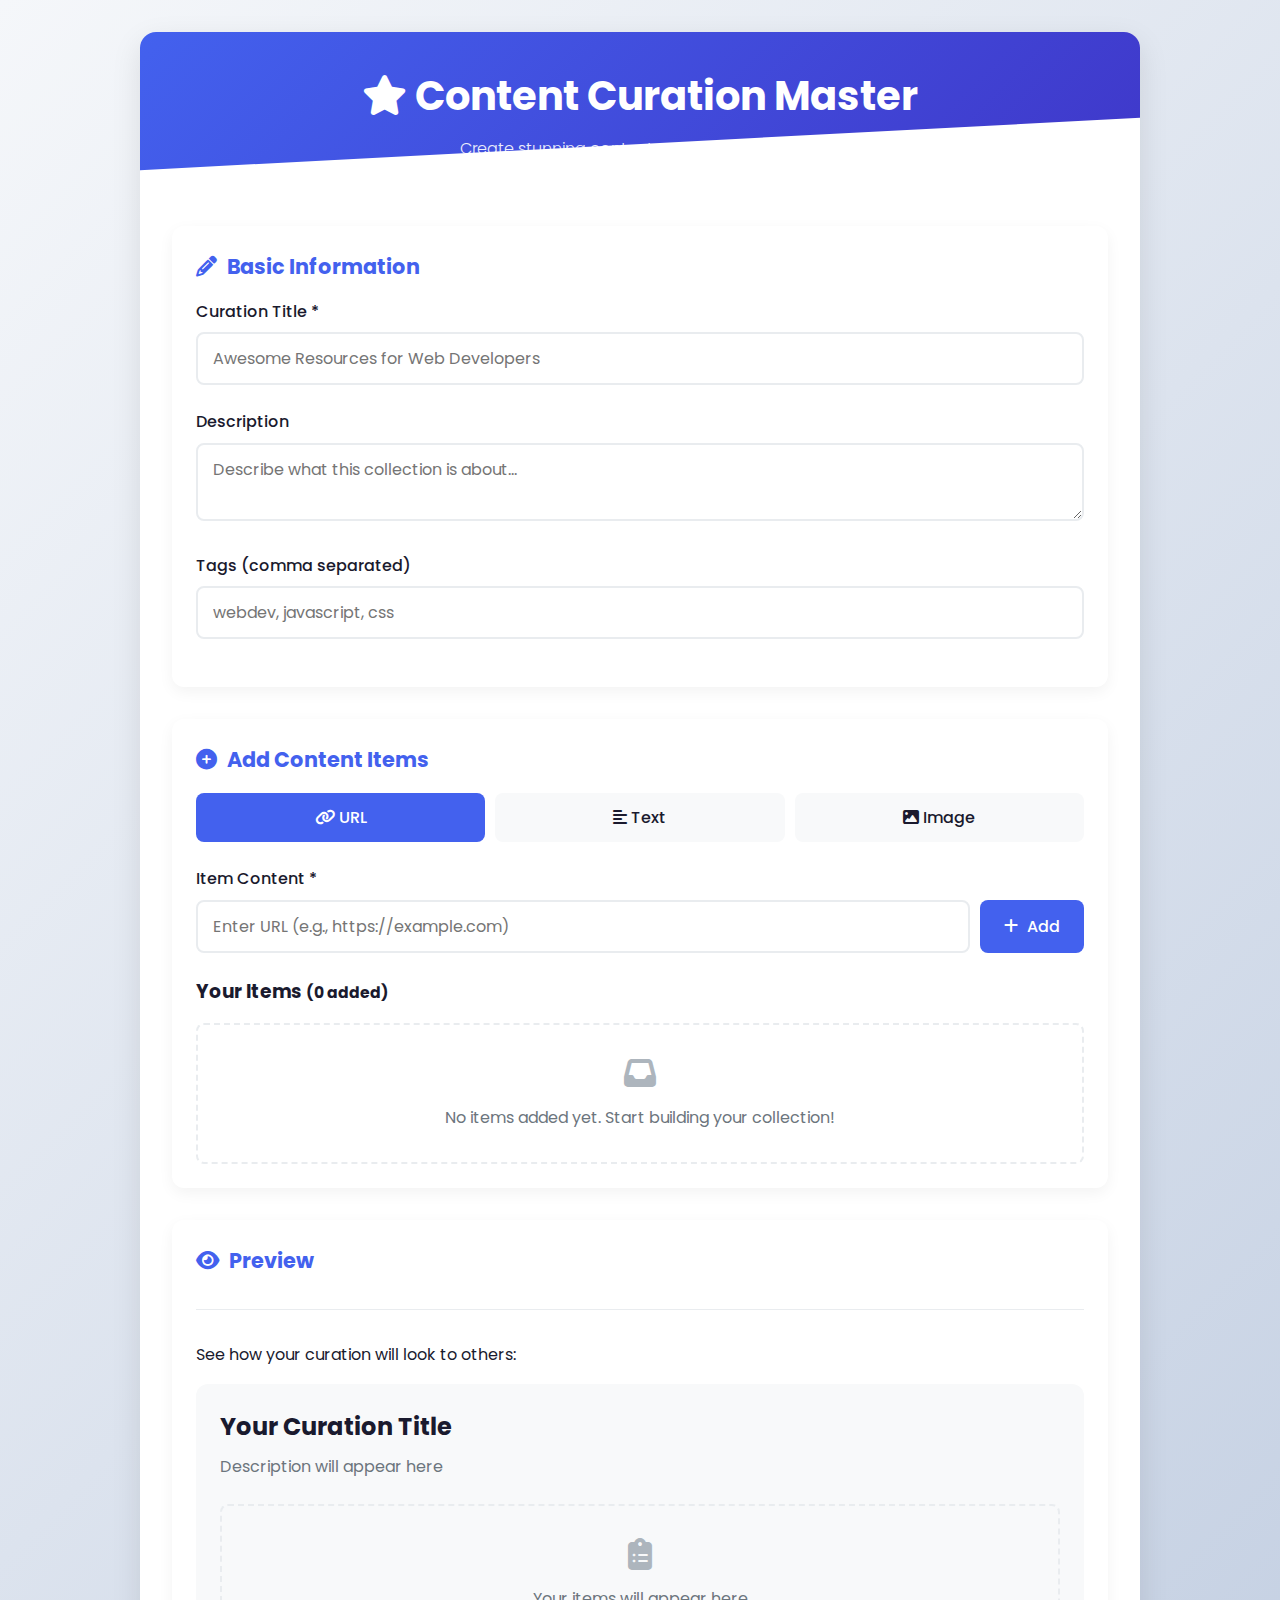
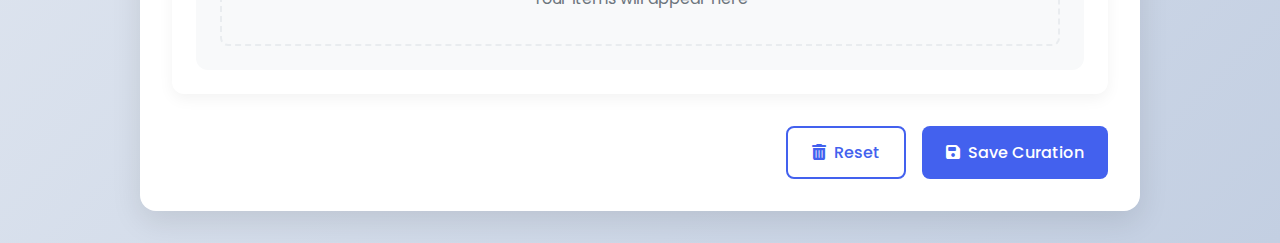
<file: mini-app-01.create-curations/index.html>
<!DOCTYPE html>
<html lang="en">
<head>
    <meta charset="UTF-8">
    <meta name="viewport" content="width=device-width, initial-scale=1.0">
    <title>✨ Content Curation Master</title>
    <link href="https://fonts.googleapis.com/css2?family=Poppins:wght@300;400;500;600;700&display=swap" rel="stylesheet">
    <link rel="stylesheet" href="https://cdnjs.cloudflare.com/ajax/libs/font-awesome/6.4.0/css/all.min.css">
    <style>
        :root {
            --primary: #4361ee;
            --secondary: #3f37c9;
            --accent: #4895ef;
            --dark: #1a1a2e;
            --light: #f8f9fa;
            --success: #4cc9f0;
            --danger: #f72585;
            --warning: #f8961e;
            --gray: #6c757d;
        }
        
        * {
            box-sizing: border-box;
            margin: 0;
            padding: 0;
        }
        
        body {
            font-family: 'Poppins', sans-serif;
            background: linear-gradient(135deg, #f5f7fa 0%, #c3cfe2 100%);
            min-height: 100vh;
            padding: 2rem;
            color: var(--dark);
            line-height: 1.6;
        }
        
        .container {
            max-width: 1000px;
            margin: 0 auto;
            background: white;
            border-radius: 16px;
            box-shadow: 0 10px 30px rgba(0, 0, 0, 0.1);
            overflow: hidden;
            animation: fadeIn 0.5s ease-out;
        }
        
        @keyframes fadeIn {
            from { opacity: 0; transform: translateY(20px); }
            to { opacity: 1; transform: translateY(0); }
        }
        
        header {
            background: linear-gradient(135deg, var(--primary) 0%, var(--secondary) 100%);
            color: white;
            padding: 2rem;
            text-align: center;
            position: relative;
            overflow: hidden;
        }
        
        header::after {
            content: "";
            position: absolute;
            bottom: -50px;
            left: 0;
            right: 0;
            height: 100px;
            background: white;
            transform: skewY(-3deg);
            z-index: 1;
        }
        
        h1 {
            font-size: 2.5rem;
            margin-bottom: 0.5rem;
            position: relative;
            z-index: 2;
        }
        
        .subtitle {
            font-weight: 300;
            opacity: 0.9;
            position: relative;
            z-index: 2;
        }
        
        .main-content {
            padding: 2rem;
            position: relative;
            z-index: 2;
        }
        
        .card {
            background: white;
            border-radius: 12px;
            box-shadow: 0 5px 15px rgba(0, 0, 0, 0.05);
            padding: 1.5rem;
            margin-bottom: 2rem;
            transition: transform 0.3s ease, box-shadow 0.3s ease;
        }
        
        .card:hover {
            transform: translateY(-5px);
            box-shadow: 0 8px 25px rgba(0, 0, 0, 0.1);
        }
        
        .card-title {
            font-size: 1.3rem;
            margin-bottom: 1rem;
            color: var(--primary);
            display: flex;
            align-items: center;
        }
        
        .card-title i {
            margin-right: 10px;
        }
        
        .form-group {
            margin-bottom: 1.5rem;
        }
        
        label {
            display: block;
            margin-bottom: 0.5rem;
            font-weight: 500;
            color: var(--dark);
        }
        
        input, textarea, select {
            width: 100%;
            padding: 12px 15px;
            border: 2px solid #e9ecef;
            border-radius: 8px;
            font-family: inherit;
            font-size: 1rem;
            transition: all 0.3s ease;
        }
        
        input:focus, textarea:focus, select:focus {
            border-color: var(--accent);
            outline: none;
            box-shadow: 0 0 0 3px rgba(67, 97, 238, 0.2);
        }
        
        .input-with-button {
            display: flex;
            gap: 10px;
        }
        
        .input-with-button input {
            flex: 1;
        }
        
        .btn {
            display: inline-flex;
            align-items: center;
            justify-content: center;
            padding: 12px 24px;
            border: none;
            border-radius: 8px;
            font-family: inherit;
            font-weight: 500;
            font-size: 1rem;
            cursor: pointer;
            transition: all 0.3s ease;
            white-space: nowrap;
        }
        
        .btn i {
            margin-right: 8px;
        }
        
        .btn-primary {
            background: var(--primary);
            color: white;
        }
        
        .btn-primary:hover {
            background: var(--secondary);
            transform: translateY(-2px);
        }
        
        .btn-outline {
            background: transparent;
            color: var(--primary);
            border: 2px solid var(--primary);
        }
        
        .btn-outline:hover {
            background: rgba(67, 97, 238, 0.1);
        }
        
        .btn-danger {
            background: var(--danger);
            color: white;
        }
        
        .btn-danger:hover {
            background: #e5177b;
        }
        
        .btn-sm {
            padding: 8px 12px;
            font-size: 0.9rem;
        }
        
        .items-container {
            margin-top: 1.5rem;
        }
        
        .empty-state {
            text-align: center;
            padding: 2rem;
            color: var(--gray);
            border: 2px dashed #e9ecef;
            border-radius: 8px;
            margin-top: 1rem;
        }
        
        .empty-state i {
            font-size: 2rem;
            margin-bottom: 1rem;
            color: #adb5bd;
        }
        
        .item-card {
            display: flex;
            align-items: center;
            padding: 1rem;
            background: #f8f9fa;
            border-radius: 8px;
            margin-bottom: 1rem;
            animation: slideIn 0.3s ease-out;
            transition: all 0.3s ease;
        }
        
        @keyframes slideIn {
            from { opacity: 0; transform: translateX(-20px); }
            to { opacity: 1; transform: translateX(0); }
        }
        
        .item-card:hover {
            background: #e9ecef;
        }
        
        .item-content {
            flex: 1;
            padding-right: 1rem;
        }
        
        .item-title {
            font-weight: 500;
            margin-bottom: 0.25rem;
            word-break: break-word;
        }
        
        .item-type {
            display: inline-block;
            font-size: 0.75rem;
            padding: 2px 8px;
            border-radius: 12px;
            background: var(--accent);
            color: white;
            margin-right: 8px;
        }
        
        .item-actions {
            display: flex;
            gap: 8px;
        }
        
        .preview-container {
            margin-top: 2rem;
            border-top: 1px solid #e9ecef;
            padding-top: 2rem;
        }
        
        .preview-card {
            background: #f8f9fa;
            border-radius: 12px;
            padding: 1.5rem;
            margin-top: 1rem;
        }
        
        .preview-title {
            font-size: 1.5rem;
            margin-bottom: 0.5rem;
            color: var(--dark);
        }
        
        .preview-description {
            color: var(--gray);
            margin-bottom: 1.5rem;
        }
        
        .preview-item {
            padding: 1rem;
            border-left: 3px solid var(--accent);
            background: white;
            margin-bottom: 1rem;
            border-radius: 0 8px 8px 0;
        }
        
        .progress-container {
            margin-top: 2rem;
            display: none;
        }
        
        .progress-bar {
            height: 8px;
            background: #e9ecef;
            border-radius: 4px;
            overflow: hidden;
            margin-bottom: 1rem;
        }
        
        .progress {
            height: 100%;
            background: linear-gradient(90deg, var(--primary), var(--success));
            width: 0;
            transition: width 0.5s ease;
        }
        
        .toast {
            position: fixed;
            bottom: 20px;
            right: 20px;
            background: var(--dark);
            color: white;
            padding: 1rem 1.5rem;
            border-radius: 8px;
            box-shadow: 0 5px 15px rgba(0, 0, 0, 0.2);
            display: flex;
            align-items: center;
            z-index: 1000;
            transform: translateY(100px);
            opacity: 0;
            transition: all 0.3s ease;
        }
        
        .toast.show {
            transform: translateY(0);
            opacity: 1;
        }
        
        .toast i {
            margin-right: 10px;
            font-size: 1.2rem;
        }
        
        .toast-success {
            background: var(--success);
        }
        
        .toast-error {
            background: var(--danger);
        }
        
        .type-selector {
            display: flex;
            gap: 10px;
            margin-bottom: 1rem;
        }
        
        .type-option {
            flex: 1;
            text-align: center;
        }
        
        .type-radio {
            display: none;
        }
        
        .type-label {
            display: block;
            padding: 12px;
            background: #f8f9fa;
            border-radius: 8px;
            cursor: pointer;
            transition: all 0.3s ease;
        }
        
        .type-radio:checked + .type-label {
            background: var(--primary);
            color: white;
        }
        
        @media (max-width: 768px) {
            body {
                padding: 1rem;
            }
            
            .container {
                border-radius: 12px;
            }
            
            header {
                padding: 1.5rem 1rem;
            }
            
            h1 {
                font-size: 1.8rem;
            }
            
            .main-content {
                padding: 1.5rem;
            }
            
            .input-with-button {
                flex-direction: column;
            }
        }
    </style>
</head>
<body>
    <div class="container">
        <header>
            <h1><i class="fas fa-star"></i> Content Curation Master</h1>
            <p class="subtitle">Create stunning content collections with ease</p>
        </header>
        
        <div class="main-content">
            <div class="card">
                <h2 class="card-title"><i class="fas fa-pencil-alt"></i> Basic Information</h2>
                <div class="form-group">
                    <label for="curation-title">Curation Title *</label>
                    <input type="text" id="curation-title" placeholder="Awesome Resources for Web Developers" required>
                </div>
                <div class="form-group">
                    <label for="curation-description">Description</label>
                    <textarea id="curation-description" placeholder="Describe what this collection is about..."></textarea>
                </div>
                <div class="form-group">
                    <label for="curation-tags">Tags (comma separated)</label>
                    <input type="text" id="curation-tags" placeholder="webdev, javascript, css">
                </div>
            </div>
            
            <div class="card">
                <h2 class="card-title"><i class="fas fa-plus-circle"></i> Add Content Items</h2>
                
                <div class="type-selector">
                    <div class="type-option">
                        <input type="radio" id="type-url" name="item-type" class="type-radio" value="url" checked>
                        <label for="type-url" class="type-label"><i class="fas fa-link"></i> URL</label>
                    </div>
                    <div class="type-option">
                        <input type="radio" id="type-text" name="item-type" class="type-radio" value="text">
                        <label for="type-text" class="type-label"><i class="fas fa-align-left"></i> Text</label>
                    </div>
                    <div class="type-option">
                        <input type="radio" id="type-image" name="item-type" class="type-radio" value="image">
                        <label for="type-image" class="type-label"><i class="fas fa-image"></i> Image</label>
                    </div>
                </div>
                
                <div class="form-group">
                    <label for="new-item">Item Content *</label>
                    <div class="input-with-button">
                        <input type="text" id="new-item" placeholder="Enter URL, text, or image URL...">
                        <button id="add-item-btn" class="btn btn-primary"><i class="fas fa-plus"></i> Add</button>
                    </div>
                </div>
                
                <div class="items-container">
                    <h3>Your Items <small>(<span id="item-count">0</span> added)</small></h3>
                    
                    <div id="empty-state" class="empty-state">
                        <i class="fas fa-inbox"></i>
                        <p>No items added yet. Start building your collection!</p>
                    </div>
                    
                    <div id="items-list"></div>
                </div>
            </div>
            
            <div class="card">
                <h2 class="card-title"><i class="fas fa-eye"></i> Preview</h2>
                <div class="preview-container">
                    <p>See how your curation will look to others:</p>
                    
                    <div class="preview-card">
                        <h3 class="preview-title" id="preview-title">Your Curation Title</h3>
                        <p class="preview-description" id="preview-description">Description will appear here</p>
                        
                        <div id="preview-items">
                            <div class="empty-state">
                                <i class="fas fa-clipboard-list"></i>
                                <p>Your items will appear here</p>
                            </div>
                        </div>
                    </div>
                </div>
            </div>
            
            <div class="progress-container" id="progress-container">
                <p>Saving your amazing curation...</p>
                <div class="progress-bar">
                    <div class="progress" id="progress-bar"></div>
                </div>
            </div>
            
            <div style="display: flex; justify-content: flex-end; gap: 1rem; margin-top: 2rem;">
                <button id="reset-btn" class="btn btn-outline"><i class="fas fa-trash-alt"></i> Reset</button>
                <button id="save-curation" class="btn btn-primary"><i class="fas fa-save"></i> Save Curation</button>
            </div>
        </div>
    </div>
    
    <div id="toast" class="toast">
        <i class="fas fa-check-circle"></i>
        <span id="toast-message">Curation saved successfully!</span>
    </div>
    
    <script>
        document.addEventListener('DOMContentLoaded', function() {
            // DOM Elements
            const addItemBtn = document.getElementById('add-item-btn');
            const newItemInput = document.getElementById('new-item');
            const itemsList = document.getElementById('items-list');
            const emptyState = document.getElementById('empty-state');
            const itemCount = document.getElementById('item-count');
            const saveBtn = document.getElementById('save-curation');
            const resetBtn = document.getElementById('reset-btn');
            const progressContainer = document.getElementById('progress-container');
            const progressBar = document.getElementById('progress-bar');
            const toast = document.getElementById('toast');
            const toastMessage = document.getElementById('toast-message');
            const typeRadios = document.querySelectorAll('.type-radio');
            
            // Preview elements
            const previewTitle = document.getElementById('preview-title');
            const previewDescription = document.getElementById('preview-description');
            const previewItems = document.getElementById('preview-items');
            
            // State
            let items = [];
            let currentItemType = 'url';
            
            // Event Listeners
            addItemBtn.addEventListener('click', addItem);
            newItemInput.addEventListener('keypress', function(e) {
                if (e.key === 'Enter') addItem();
            });
            
            saveBtn.addEventListener('click', saveCuration);
            resetBtn.addEventListener('click', resetForm);
            
            typeRadios.forEach(radio => {
                radio.addEventListener('change', function() {
                    currentItemType = this.value;
                    updateInputPlaceholder();
                });
            });
            
            // Functions
            function updateInputPlaceholder() {
                const placeholderMap = {
                    'url': 'Enter URL (e.g., https://example.com)',
                    'text': 'Enter text content',
                    'image': 'Enter image URL (e.g., https://example.com/image.jpg)'
                };
                newItemInput.placeholder = placeholderMap[currentItemType];
            }
            
            function addItem() {
                const value = newItemInput.value.trim();
                if (!value) {
                    showToast('Please enter some content', 'error');
                    return;
                }
                
                // Validate URLs if type is url or image
                if ((currentItemType === 'url' || currentItemType === 'image') && !isValidUrl(value)) {
                    showToast('Please enter a valid URL', 'error');
                    return;
                }
                
                const item = {
                    id: Date.now(),
                    type: currentItemType,
                    content: value,
                    notes: ''
                };
                
                items.push(item);
                renderItems();
                updatePreview();
                newItemInput.value = '';
                
                // Show success feedback
                showToast('Item added successfully', 'success');
            }
            
            function isValidUrl(string) {
                try {
                    new URL(string);
                    return true;
                } catch (_) {
                    return false;
                }
            }
            
            function removeItem(id) {
                items = items.filter(item => item.id !== id);
                renderItems();
                updatePreview();
                showToast('Item removed', 'success');
            }
            
            function renderItems() {
                if (items.length === 0) {
                    emptyState.style.display = 'block';
                    itemsList.innerHTML = '';
                    itemCount.textContent = '0';
                    return;
                }
                
                emptyState.style.display = 'none';
                itemCount.textContent = items.length;
                
                itemsList.innerHTML = items.map(item => `
                    <div class="item-card" data-id="${item.id}">
                        <div class="item-content">
                            <div class="item-title">${truncate(item.content, 60)}</div>
                            <div>
                                <span class="item-type">${item.type}</span>
                                <small>${formatDate(item.id)}</small>
                            </div>
                        </div>
                        <div class="item-actions">
                            <button class="btn btn-outline btn-sm edit-btn" data-id="${item.id}">
                                <i class="fas fa-edit"></i>
                            </button>
                            <button class="btn btn-danger btn-sm remove-btn" data-id="${item.id}">
                                <i class="fas fa-trash-alt"></i>
                            </button>
                        </div>
                    </div>
                `).join('');
                
                // Add event listeners to action buttons
                document.querySelectorAll('.remove-btn').forEach(btn => {
                    btn.addEventListener('click', function() {
                        const id = parseInt(this.getAttribute('data-id'));
                        removeItem(id);
                    });
                });
                
                document.querySelectorAll('.edit-btn').forEach(btn => {
                    btn.addEventListener('click', function() {
                        const id = parseInt(this.getAttribute('data-id'));
                        editItem(id);
                    });
                });
            }
            
            function truncate(str, n) {
                return (str.length > n) ? str.substr(0, n-1) + '...' : str;
            }
            
            function formatDate(timestamp) {
                return new Date(timestamp).toLocaleString();
            }
            
            function editItem(id) {
                const item = items.find(item => item.id === id);
                if (!item) return;
                
                // In a real app, you might open a modal or edit inline
                showToast(`Editing item: ${truncate(item.content, 30)}`, 'success');
            }
            
            function updatePreview() {
                const title = document.getElementById('curation-title').value || 'Your Curation Title';
                const description = document.getElementById('curation-description').value || 'Description will appear here';
                
                previewTitle.textContent = title;
                previewDescription.textContent = description;
                
                if (items.length === 0) {
                    previewItems.innerHTML = `
                        <div class="empty-state">
                            <i class="fas fa-clipboard-list"></i>
                            <p>Your items will appear here</p>
                        </div>
                    `;
                    return;
                }
                
                previewItems.innerHTML = items.map(item => `
                    <div class="preview-item">
                        ${getPreviewContent(item)}
                    </div>
                `).join('');
            }
            
            function getPreviewContent(item) {
                switch(item.type) {
                    case 'url':
                        return `<a href="${item.content}" target="_blank">${item.content}</a>`;
                    case 'image':
                        return `<img src="${item.content}" alt="Curation image" style="max-width: 100%; border-radius: 8px;">`;
                    case 'text':
                        return `<p>${item.content}</p>`;
                    default:
                        return item.content;
                }
            }
            
            function saveCuration() {
                const title = document.getElementById('curation-title').value.trim();
                if (!title) {
                    showToast('Please enter a title for your curation', 'error');
                    return;
                }
                
                if (items.length === 0) {
                    showToast('Please add at least one item to your curation', 'error');
                    return;
                }
                
                const description = document.getElementById('curation-description').value.trim();
                const tags = document.getElementById('curation-tags').value.split(',').map(tag => tag.trim()).filter(tag => tag);
                
                const curation = {
                    title,
                    description,
                    tags,
                    items,
                    createdAt: new Date().toISOString()
                };
                
                // Show progress
                progressContainer.style.display = 'block';
                let progress = 0;
                const interval = setInterval(() => {
                    progress += Math.random() * 10;
                    if (progress >= 100) {
                        progress = 100;
                        clearInterval(interval);
                        
                        // Simulate API call completion
                        setTimeout(() => {
                            progressContainer.style.display = 'none';
                            progressBar.style.width = '0';
                            showToast('Curation saved successfully!', 'success');
                            console.log('Curation saved:', curation);
                            
                            // In a real app, you would redirect or reset the form
                            // resetForm();
                        }, 500);
                    }
                    progressBar.style.width = `${progress}%`;
                }, 200);
            }
            
            function resetForm() {
                if (items.length === 0 && !document.getElementById('curation-title').value) {
                    showToast('Nothing to reset', 'error');
                    return;
                }
                
                if (confirm('Are you sure you want to reset? All your progress will be lost.')) {
                    document.getElementById('curation-title').value = '';
                    document.getElementById('curation-description').value = '';
                    document.getElementById('curation-tags').value = '';
                    items = [];
                    renderItems();
                    updatePreview();
                    showToast('Form reset', 'success');
                }
            }
            
            function showToast(message, type = 'success') {
                toast.className = `toast toast-${type}`;
                toastMessage.textContent = message;
                
                // Update icon based on type
                const icon = toast.querySelector('i');
                icon.className = type === 'success' ? 'fas fa-check-circle' : 'fas fa-exclamation-circle';
                
                toast.classList.add('show');
                
                setTimeout(() => {
                    toast.classList.remove('show');
                }, 3000);
            }
            
            // Initialize
            updateInputPlaceholder();
        });
    </script>
</body>
</html>
</file>
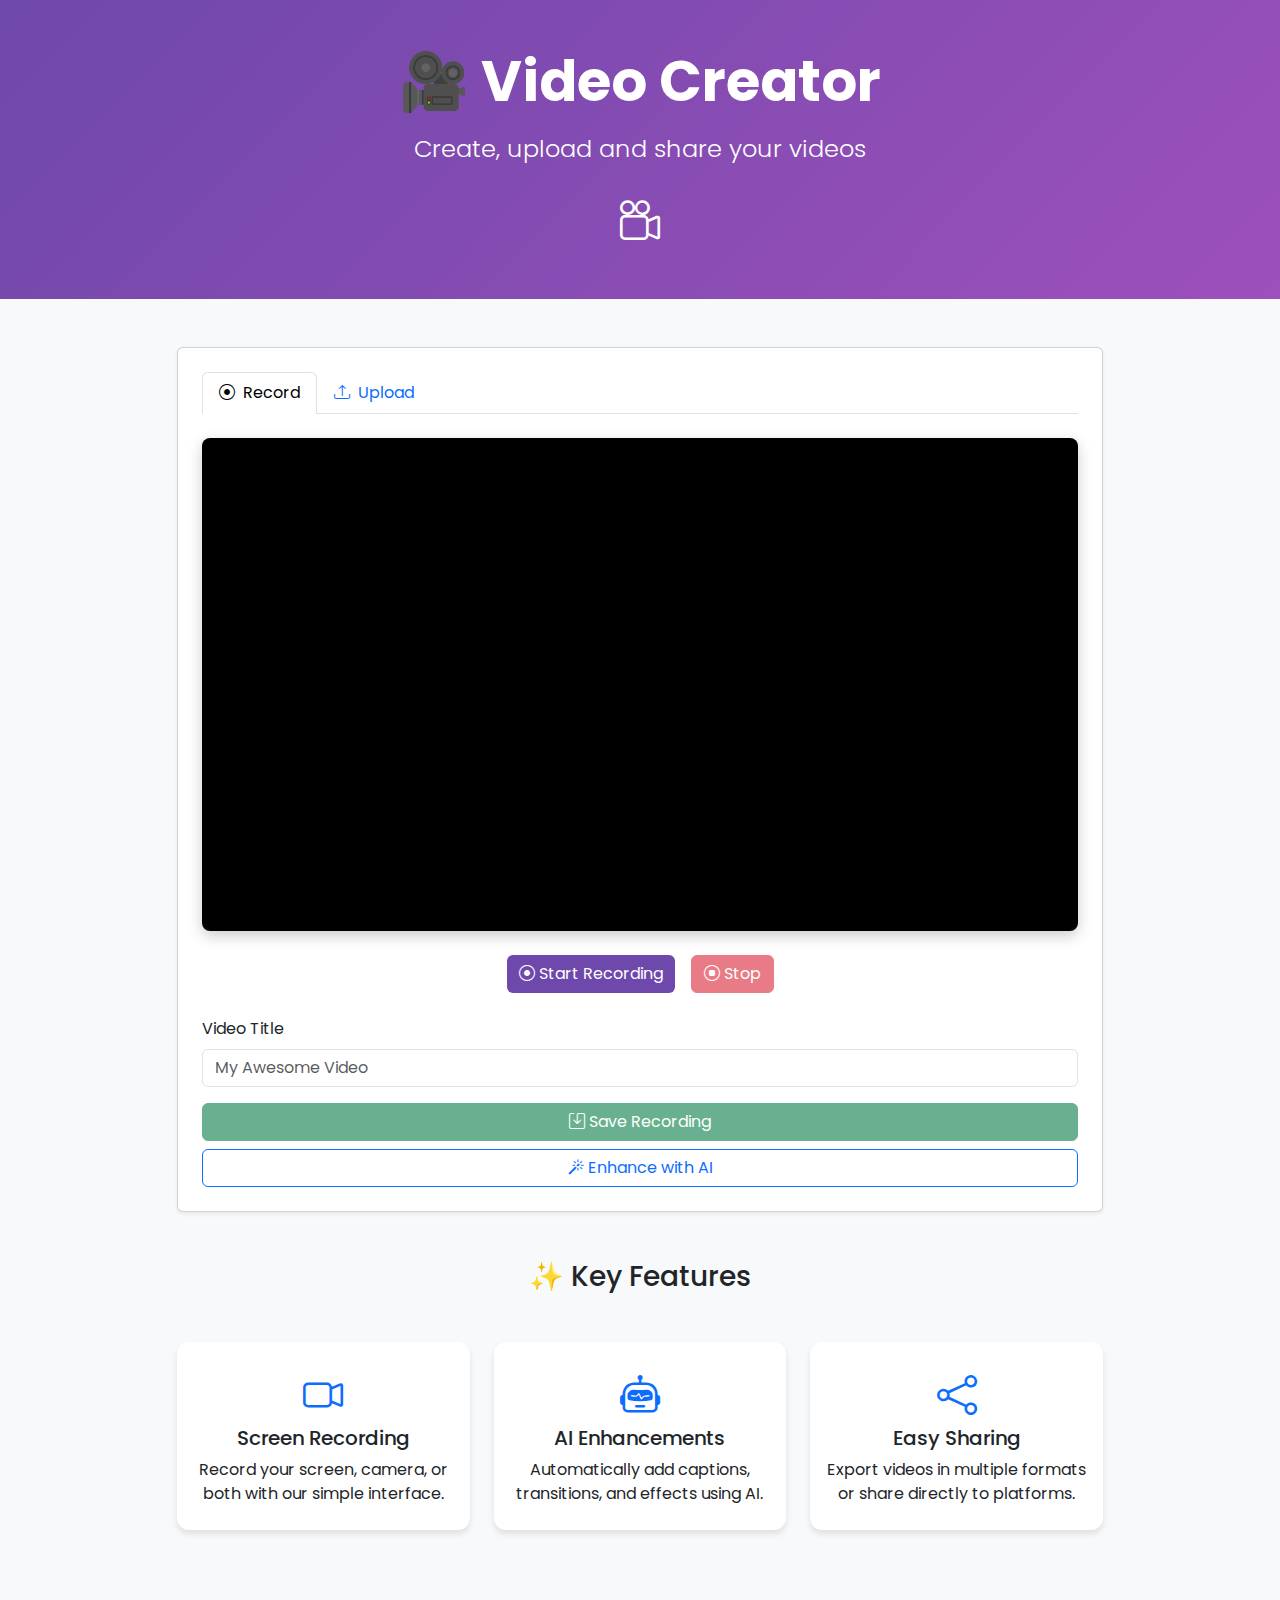
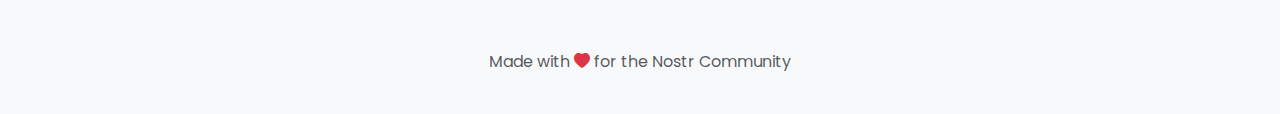
<file: mini-app-02.create-videos/index.html>
<!DOCTYPE html>
<html lang="en">
<head>
    <meta charset="UTF-8">
    <meta name="viewport" content="width=device-width, initial-scale=1.0">
    <title>Video Creator | YakiHonne Mini-App</title>
    <link href="https://cdn.jsdelivr.net/npm/bootstrap@5.3.0/dist/css/bootstrap.min.css" rel="stylesheet">
    <link href="https://fonts.googleapis.com/css2?family=Poppins:wght@400;600;700&display=swap" rel="stylesheet">
    <style>
        :root {
            --yh-primary: #6e48aa;
            --yh-secondary: #9d50bb;
            --vibe-purple: #8a2be2;
            --vibe-pink: #ff1493;
            --vibe-blue: #00bfff;
        }
        body {
            font-family: 'Poppins', sans-serif;
            background: #f8f9fa;
            color: #212529;
        }
        .yh-header {
            background: linear-gradient(135deg, var(--yh-primary), var(--yh-secondary));
            color: white;
            position: relative;
            overflow: hidden;
        }
        .yh-header::after {
            content: "";
            position: absolute;
            top: 0;
            left: 0;
            right: 0;
            bottom: 0;
            background: url('https://assets.codepen.io/3364143/7bGDR+hvPZk.png') center/cover;
            opacity: 0.1;
            pointer-events: none;
        }
        .yh-btn-primary {
            background: var(--yh-primary);
            border: none;
            transition: all 0.3s;
        }
        .yh-btn-primary:hover {
            background: var(--yh-secondary);
            transform: translateY(-2px);
            box-shadow: 0 5px 15px rgba(110, 72, 170, 0.4);
        }
        .video-container {
            background: black;
            border-radius: 8px;
            overflow: hidden;
            box-shadow: 0 5px 15px rgba(0,0,0,0.2);
        }
        .feature-card {
            transition: all 0.3s cubic-bezier(0.175, 0.885, 0.32, 1.275);
            border: none;
            box-shadow: 0 4px 6px rgba(0,0,0,0.1);
            border-radius: 12px;
        }
        .feature-card:hover {
            transform: translateY(-5px);
            box-shadow: 0 10px 20px rgba(0,0,0,0.15);
        }
        .upload-zone {
            border: 3px dashed var(--vibe-blue);
            border-radius: 12px;
            background: rgba(0, 191, 255, 0.05);
            transition: all 0.3s;
            cursor: pointer;
        }
        .upload-zone:hover {
            transform: translateY(-3px);
            border-color: var(--yh-primary);
            background: rgba(110, 72, 170, 0.05);
        }
        .upload-zone.active {
            border-color: var(--yh-secondary);
            background: rgba(157, 80, 187, 0.1);
        }
        .pulse {
            animation: pulse 2s infinite;
        }
        @keyframes pulse {
            0% { box-shadow: 0 0 0 0 rgba(110, 72, 170, 0.4); }
            70% { box-shadow: 0 0 0 10px rgba(110, 72, 170, 0); }
            100% { box-shadow: 0 0 0 0 rgba(110, 72, 170, 0); }
        }
        .video-preview {
            border-radius: 12px;
            box-shadow: 0 5px 15px rgba(0,0,0,0.1);
            transition: all 0.3s;
        }
        .video-preview:hover {
            transform: scale(1.01);
            box-shadow: 0 8px 25px rgba(0,0,0,0.15);
        }
        .floating {
            animation: floating 6s ease-in-out infinite;
        }
        @keyframes floating {
            0% { transform: translateY(0px); }
            50% { transform: translateY(-10px); }
            100% { transform: translateY(0px); }
        }
        .progress-bar-gradient {
            background: linear-gradient(90deg, var(--yh-primary), var(--yh-secondary));
        }
    </style>
    <link rel="stylesheet" href="https://cdn.jsdelivr.net/npm/bootstrap-icons@1.10.0/font/bootstrap-icons.css">
</head>
<body>
    <!-- Header -->
    <header class="yh-header py-5 mb-5">
        <div class="container text-center position-relative" style="z-index: 1;">
            <h1 class="display-4 fw-bold mb-3">🎥 Video Creator</h1>
            <p class="lead fs-4">Create, upload and share your videos</p>
            <div class="floating mt-4">
                <i class="bi bi-camera-reels" style="font-size: 2.5rem; color: white;"></i>
            </div>
        </div>
    </header>

    <main class="container mb-5">
        <div class="row justify-content-center">
            <div class="col-lg-10">
                <div class="card shadow-sm mb-5">
                    <div class="card-body p-4">
                        <ul class="nav nav-tabs mb-4" id="videoTabs" role="tablist">
                            <li class="nav-item" role="presentation">
                                <button class="nav-link active" id="record-tab" data-bs-toggle="tab" data-bs-target="#record" type="button" role="tab">
                                    <i class="bi bi-record-circle me-2"></i>Record
                                </button>
                            </li>
                            <li class="nav-item" role="presentation">
                                <button class="nav-link" id="upload-tab" data-bs-toggle="tab" data-bs-target="#upload" type="button" role="tab">
                                    <i class="bi bi-upload me-2"></i>Upload
                                </button>
                            </li>
                        </ul>
                        
                        <div class="tab-content" id="videoTabsContent">
                            <!-- Record Tab -->
                            <div class="tab-pane fade show active" id="record" role="tabpanel">
                                <div class="video-container mb-4 ratio ratio-16x9">
                                    <video id="videoPreview" class="w-100" autoplay muted></video>
                                </div>
                                
                                <div class="d-flex justify-content-center gap-3 mb-4">
                                    <button id="startRecording" class="btn yh-btn-primary text-white">
                                        <i class="bi bi-record-circle"></i> Start Recording
                                    </button>
                                    <button id="stopRecording" class="btn btn-danger" disabled>
                                        <i class="bi bi-stop-circle"></i> Stop
                                    </button>
                                </div>
                                
                                <div class="mb-3">
                                    <label for="videoTitle" class="form-label">Video Title</label>
                                    <input type="text" class="form-control" id="videoTitle" placeholder="My Awesome Video">
                                </div>
                                
                                <div class="d-grid gap-2">
                                    <button id="saveRecording" class="btn btn-success" disabled>
                                        <i class="bi bi-save"></i> Save Recording
                                    </button>
                                    <button id="generateWithAI" class="btn btn-outline-primary">
                                        <i class="bi bi-magic"></i> Enhance with AI
                                    </button>
                                </div>
                            </div>
                            
                            <!-- Upload Tab -->
                            <div class="tab-pane fade" id="upload" role="tabpanel">
                                <div id="uploadZone" class="upload-zone p-4 p-lg-5 text-center mb-4">
                                    <div id="uploadContent">
                                        <i class="bi bi-cloud-arrow-up" style="font-size: 2.5rem; color: var(--yh-primary);"></i>
                                        <h4 class="mt-3 fw-bold">DROP YOUR VIDEO HERE</h4>
                                        <p class="text-muted">or click to browse files</p>
                                        <small class="text-muted">MP4, MOV, AVI up to 500MB</small>
                                    </div>
                                    <input type="file" id="videoInput" accept="video/*" class="d-none">
                                </div>
                                
                                <div id="uploadPreviewContainer" class="text-center mb-4" style="display: none;">
                                    <video id="uploadPreview" controls class="video-preview w-100"></video>
                                    <button id="clearVideo" class="btn btn-sm btn-outline-danger mt-2">
                                        <i class="bi bi-trash"></i> Clear
                                    </button>
                                </div>
                                
                                <div class="mb-4">
                                    <div class="form-floating mb-3">
                                        <input type="text" class="form-control" id="uploadTitle" placeholder="Video Title">
                                        <label for="uploadTitle"><i class="bi bi-card-heading me-2"></i>Video Title</label>
                                    </div>
                                    <div class="form-floating">
                                        <textarea class="form-control" id="uploadDescription" placeholder="Description" style="height: 100px"></textarea>
                                        <label for="uploadDescription"><i class="bi bi-chat-square-text me-2"></i>Description</label>
                                    </div>
                                </div>
                                
                                <div class="d-grid">
                                    <button id="uploadBtn" class="btn yh-btn-primary text-white py-3" disabled>
                                        <span id="uploadText"><i class="bi bi-cloud-upload me-2"></i>UPLOAD VIDEO</span>
                                        <span id="uploadSpinner" class="spinner-border spinner-border-sm ms-2" style="display: none;"></span>
                                    </button>
                                </div>
                                
                                <div class="progress mt-3" style="height: 8px; display: none;">
                                    <div id="uploadProgress" class="progress-bar progress-bar-gradient" 
                                         role="progressbar" style="width: 0%"></div>
                                </div>
                                
                                <div id="uploadStatus" class="mt-3 text-center"></div>
                            </div>
                        </div>
                    </div>
                </div>
                
                <!-- Features Section -->
                <section class="row g-4 mb-5">
                    <h3 class="text-center mb-4">✨ Key Features</h3>
                    
                    <div class="col-md-4">
                        <div class="card feature-card h-100">
                            <div class="card-body text-center py-4">
                                <i class="bi bi-camera-video fs-1 text-primary mb-3"></i>
                                <h5 class="card-title">Screen Recording</h5>
                                <p class="card-text">Record your screen, camera, or both with our simple interface.</p>
                            </div>
                        </div>
                    </div>
                    
                    <div class="col-md-4">
                        <div class="card feature-card h-100">
                            <div class="card-body text-center py-4">
                                <i class="bi bi-robot fs-1 text-primary mb-3"></i>
                                <h5 class="card-title">AI Enhancements</h5>
                                <p class="card-text">Automatically add captions, transitions, and effects using AI.</p>
                            </div>
                        </div>
                    </div>
                    
                    <div class="col-md-4">
                        <div class="card feature-card h-100">
                            <div class="card-body text-center py-4">
                                <i class="bi bi-share fs-1 text-primary mb-3"></i>
                                <h5 class="card-title">Easy Sharing</h5>
                                <p class="card-text">Export videos in multiple formats or share directly to platforms.</p>
                            </div>
                        </div>
                    </div>
                </section>
            </div>
        </div>
    </main>

    <footer class="text-center py-4 text-muted bg-light">
        <p>Made with <i class="bi bi-heart-fill text-danger"></i> for the Nostr Community</p>
    </footer>

    <!-- JavaScript -->
    <script src="https://cdn.jsdelivr.net/npm/bootstrap@5.3.0/dist/js/bootstrap.bundle.min.js"></script>
    <script>
        document.addEventListener('DOMContentLoaded', () => {
            // Tab switching
            const videoTabs = new bootstrap.Tab(document.getElementById('record-tab'));
            
            // Recording functionality
            const videoPreview = document.getElementById('videoPreview');
            const startBtn = document.getElementById('startRecording');
            const stopBtn = document.getElementById('stopRecording');
            const saveBtn = document.getElementById('saveRecording');
            let mediaRecorder;
            let recordedChunks = [];
            
            startBtn.addEventListener('click', async () => {
                try {
                    const stream = await navigator.mediaDevices.getUserMedia({ 
                        video: true, 
                        audio: true 
                    });
                    videoPreview.srcObject = stream;
                    
                    mediaRecorder = new MediaRecorder(stream);
                    mediaRecorder.ondataavailable = (e) => {
                        if (e.data.size > 0) {
                            recordedChunks.push(e.data);
                        }
                    };
                    
                    mediaRecorder.onstop = () => {
                        const videoBlob = new Blob(recordedChunks, { type: 'video/webm' });
                        // Enable save button
                        saveBtn.disabled = false;
                        console.log('Video recorded:', videoBlob);
                    };
                    
                    mediaRecorder.start();
                    startBtn.disabled = true;
                    stopBtn.disabled = false;
                } catch (err) {
                    console.error('Error accessing media devices:', err);
                    alert('Could not access camera/microphone');
                }
            });
            
            stopBtn.addEventListener('click', () => {
                mediaRecorder.stop();
                startBtn.disabled = false;
                stopBtn.disabled = true;
            });
            
            saveBtn.addEventListener('click', () => {
                // Switch to upload tab with the recorded video
                const blob = new Blob(recordedChunks, { type: 'video/webm' });
                const file = new File([blob], 'recording.webm', { type: 'video/webm' });
                
                // Simulate file selection
                handleFileUpload(file);
                bootstrap.Tab.getInstance(document.getElementById('upload-tab')).show();
            });
            
            // Upload functionality
            const uploadZone = document.getElementById('uploadZone');
            const uploadContent = document.getElementById('uploadContent');
            const videoInput = document.getElementById('videoInput');
            const uploadPreview = document.getElementById('uploadPreview');
            const uploadPreviewContainer = document.getElementById('uploadPreviewContainer');
            const uploadBtn = document.getElementById('uploadBtn');
            const uploadText = document.getElementById('uploadText');
            const uploadSpinner = document.getElementById('uploadSpinner');
            const uploadProgress = document.getElementById('uploadProgress');
            const progressBar = document.querySelector('.progress');
            const uploadStatus = document.getElementById('uploadStatus');
            const clearVideo = document.getElementById('clearVideo');
            
            // Handle drag and drop
            ['dragenter', 'dragover'].forEach(event => {
                uploadZone.addEventListener(event, (e) => {
                    e.preventDefault();
                    uploadZone.classList.add('active', 'pulse');
                });
            });
            
            ['dragleave', 'drop'].forEach(event => {
                uploadZone.addEventListener(event, (e) => {
                    e.preventDefault();
                    uploadZone.classList.remove('active', 'pulse');
                });
            });
            
            uploadZone.addEventListener('drop', (e) => {
                const files = e.dataTransfer.files;
                if (files.length && files[0].type.startsWith('video/')) {
                    handleFileUpload(files[0]);
                }
            });
            
            // Handle file selection
            uploadZone.addEventListener('click', () => videoInput.click());
            videoInput.addEventListener('change', () => {
                if (videoInput.files.length) {
                    handleFileUpload(videoInput.files[0]);
                }
            });
            
            // Handle file
            function handleFileUpload(file) {
                if (!file.type.startsWith('video/')) {
                    showStatus('Please select a video file', 'danger');
                    return;
                }
                
                // Update UI
                uploadContent.innerHTML = `
                    <i class="bi bi-file-earmark-play" style="font-size: 2.5rem; color: var(--yh-secondary);"></i>
                    <h4 class="mt-3 fw-bold">${file.name}</h4>
                    <p class="text-muted">${(file.size / (1024 * 1024).toFixed(2)} MB</p>
                    <small class="text-muted">Click to change</small>
                `;
                
                // Show preview
                uploadPreview.src = URL.createObjectURL(file);
                uploadPreviewContainer.style.display = 'block';
                uploadBtn.disabled = false;
                
                // Set title from recording if available
                const recordedTitle = document.getElementById('videoTitle').value;
                if (recordedTitle) {
                    document.getElementById('uploadTitle').value = recordedTitle;
                }
            }
            
            // Clear video
            clearVideo.addEventListener('click', () => {
                uploadPreview.src = '';
                uploadPreviewContainer.style.display = 'none';
                uploadContent.innerHTML = `
                    <i class="bi bi-cloud-arrow-up" style="font-size: 2.5rem; color: var(--yh-primary);"></i>
                    <h4 class="mt-3 fw-bold">DROP YOUR VIDEO HERE</h4>
                    <p class="text-muted">or click to browse files</p>
                    <small class="text-muted">MP4, MOV, AVI up to 500MB</small>
                `;
                uploadBtn.disabled = true;
                videoInput.value = '';
            });
            
            // Upload function
            uploadBtn.addEventListener('click', () => {
                const file = videoInput.files[0] || new Blob(recordedChunks, { type: 'video/webm' });
                const title = document.getElementById('uploadTitle').value || 'Untitled Video';
                const description = document.getElementById('uploadDescription').value || '';
                
                if (file) {
                    startUpload(file, title, description);
                }
            });
            
            function startUpload(file, title, description) {
                // UI changes
                uploadBtn.disabled = true;
                uploadText.innerHTML = '<i class="bi bi-cloud-upload me-2"></i>UPLOADING...';
                uploadSpinner.style.display = 'inline-block';
                progressBar.style.display = 'block';
                uploadStatus.innerHTML = '';
                
                // Create FormData
                const formData = new FormData();
                formData.append('video', file);
                formData.append('title', title);
                formData.append('description', description);
                
                // XMLHttpRequest for upload progress
                const xhr = new XMLHttpRequest();
                
                xhr.upload.addEventListener('progress', (e) => {
                    if (e.lengthComputable) {
                        const percentComplete = (e.loaded / e.total) * 100;
                        uploadProgress.style.width = percentComplete + '%';
                    }
                });
                
                xhr.addEventListener('load', () => {
                    if (xhr.status === 200) {
                        uploadComplete();
                    } else {
                        showStatus('Upload failed: ' + xhr.statusText, 'danger');
                        uploadBtn.disabled = false;
                        uploadText.innerHTML = '<i class="bi bi-cloud-upload me-2"></i>TRY AGAIN';
                        uploadSpinner.style.display = 'none';
                    }
                });
                
                xhr.addEventListener('error', () => {
                    showStatus('Upload failed', 'danger');
                    uploadBtn.disabled = false;
                    uploadText.innerHTML = '<i class="bi bi-cloud-upload me-2"></i>TRY AGAIN';
                    uploadSpinner.style.display = 'none';
                });
                
                // Replace with your actual upload endpoint
                xhr.open('POST', 'https://your-upload-endpoint.com/upload', true);
                xhr.send(formData);
            }
            
            function uploadComplete() {
                uploadText.innerHTML = '<i class="bi bi-check-circle me-2"></i>UPLOADED!';
                uploadSpinner.style.display = 'none';
                
                uploadStatus.innerHTML = `
                    <div class="alert alert-success mt-3">
                        <i class="bi bi-check-circle-fill"></i> 
                        Your video has been uploaded successfully!
                    </div>
                `;
                
                // Reset after 3 seconds
                setTimeout(() => {
                    uploadText.innerHTML = '<i class="bi bi-cloud-upload me-2"></i>UPLOAD VIDEO';
                    progressBar.style.display = 'none';
                    uploadProgress.style.width = '0%';
                }, 3000);
            }
            
            // AI generation mock
            document.getElementById('generateWithAI').addEventListener('click', () => {
                showStatus('AI enhancement feature would be implemented here', 'info');
            });
            
            function showStatus(message, type) {
                uploadStatus.innerHTML = `
                    <div class="alert alert-${type} mt-3">
                        ${message}
                    </div>
                `;
                setTimeout(() => {
                    uploadStatus.innerHTML = '';
                }, 3000);
            }
        });
    </script>
</body>
</html>
</file>
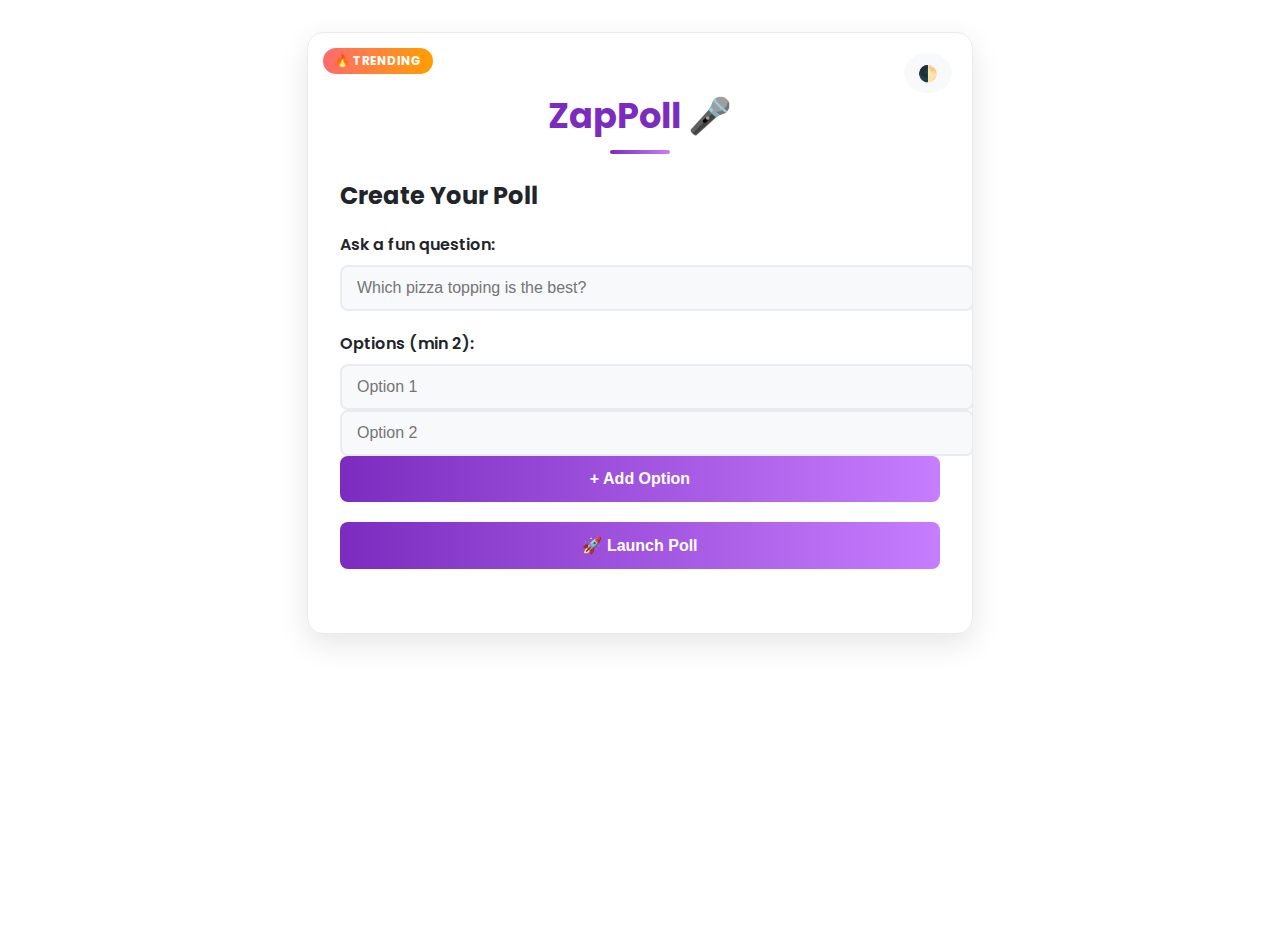
<file: mini-app-03.zap-poll/index.html>
<!DOCTYPE html>
<html lang="en">
<head>
    <meta charset="UTF-8">
    <meta name="viewport" content="width=device-width, initial-scale=1.0">
    <title>ZapPoll: Fun & Interactive Polls 🎉</title>
    <link href="https://fonts.googleapis.com/css2?family=Poppins:wght@400;600;700&display=swap" rel="stylesheet">
    <style>
        :root {
            --primary: #7b2cbf;
            --secondary: #c77dff;
            --accent: #ff9e00;
            --light: #f8f9fa;
            --dark: #212529;
            --success: #38b000;
            --bg: #ffffff;
            --text: #212529;
            --card-bg: #ffffff;
            --input-bg: #f8f9fa;
            --border: #e9ecef;
        }

        [data-theme="dark"] {
            --bg: #121212;
            --text: #f8f9fa;
            --card-bg: #1e1e1e;
            --input-bg: #2d2d2d;
            --border: #333;
            --light: #2d2d2d;
        }

        body {
            font-family: 'Poppins', sans-serif;
            background: var(--bg);
            color: var(--text);
            margin: 0;
            padding: 0;
            min-height: 100vh;
            transition: all 0.3s ease;
        }

        .container {
            max-width: 600px;
            margin: 2rem auto;
            background: var(--card-bg);
            padding: 2rem;
            border-radius: 16px;
            box-shadow: 0 10px 30px rgba(0, 0, 0, 0.1);
            position: relative;
            overflow: hidden;
            border: 1px solid var(--border);
        }

        h1 {
            color: var(--primary);
            text-align: center;
            font-size: 2.2rem;
            margin-bottom: 1.5rem;
            position: relative;
        }

        h1::after {
            content: '';
            display: block;
            width: 60px;
            height: 4px;
            background: linear-gradient(to right, var(--primary), var(--secondary));
            margin: 0.5rem auto 0;
            border-radius: 2px;
        }

        .poll-form, .poll-results, .active-poll {
            margin-bottom: 2rem;
            transition: all 0.3s ease;
        }

        .form-group {
            margin-bottom: 1.25rem;
            animation: fadeIn 0.5s ease;
        }

        @keyframes fadeIn {
            from { opacity: 0; transform: translateY(10px); }
            to { opacity: 1; transform: translateY(0); }
        }

        label {
            display: block;
            margin-bottom: 0.5rem;
            font-weight: 600;
        }

        input, textarea {
            width: 100%;
            padding: 12px 15px;
            border: 2px solid var(--border);
            border-radius: 8px;
            font-size: 16px;
            background: var(--input-bg);
            color: var(--text);
            transition: all 0.3s;
        }

        input:focus {
            outline: none;
            border-color: var(--primary);
            box-shadow: 0 0 0 3px rgba(123, 44, 191, 0.2);
        }

        button {
            background: linear-gradient(to right, var(--primary), var(--secondary));
            color: white;
            border: none;
            padding: 14px 24px;
            border-radius: 8px;
            cursor: pointer;
            font-size: 16px;
            font-weight: 600;
            width: 100%;
            transition: all 0.3s;
            position: relative;
            overflow: hidden;
        }

        button:hover {
            transform: translateY(-3px);
            box-shadow: 0 10px 20px rgba(123, 44, 191, 0.3);
        }

        .poll-option {
            display: flex;
            align-items: center;
            margin-bottom: 0.75rem;
            padding: 12px 15px;
            background: var(--light);
            border-radius: 8px;
            border: 2px solid var(--border);
            transition: all 0.3s;
        }

        .poll-option:hover {
            transform: translateX(5px);
            border-color: var(--primary);
        }

        .result-bar {
            height: 30px;
            background: var(--light);
            border-radius: 8px;
            margin-bottom: 1rem;
            overflow: hidden;
        }

        .bar-fill {
            height: 100%;
            background: linear-gradient(to right, var(--primary), var(--secondary));
            width: 0%;
            transition: width 1s ease-in-out;
        }

        .winner-badge {
            background: var(--success);
            color: white;
            padding: 2px 8px;
            border-radius: 12px;
            font-size: 12px;
            font-weight: 600;
            margin-left: 8px;
            animation: pulse 2s infinite;
        }

        @keyframes pulse {
            0% { transform: scale(1); }
            50% { transform: scale(1.05); }
            100% { transform: scale(1); }
        }

        .theme-toggle {
            position: absolute;
            top: 20px;
            right: 20px;
            background: var(--light);
            border: none;
            width: 40px;
            height: 40px;
            border-radius: 50%;
            display: flex;
            align-items: center;
            justify-content: center;
            cursor: pointer;
            transition: all 0.3s;
        }

        .theme-toggle:hover {
            transform: rotate(20deg);
        }

        .confetti {
            position: absolute;
            width: 10px;
            height: 10px;
            background-color: var(--accent);
            opacity: 0;
            z-index: 100;
        }

        .emoji-float {
            position: absolute;
            font-size: 24px;
            opacity: 0;
            z-index: 10;
            animation: floatUp 3s forwards;
        }

        @keyframes floatUp {
            0% { transform: translateY(0) rotate(0deg); opacity: 1; }
            100% { transform: translateY(-100px) rotate(360deg); opacity: 0; }
        }

        .trending-badge {
            position: absolute;
            top: 15px;
            left: 15px;
            background: linear-gradient(to right, #ff6b6b, #ff9e00);
            color: white;
            padding: 4px 12px;
            border-radius: 20px;
            font-size: 12px;
            font-weight: 700;
            animation: pulse 1.5s infinite;
        }
    </style>
</head>
<body>
    <div class="container">
        <button class="theme-toggle" id="themeToggle">🌓</button>
        <div class="trending-badge">🔥 TRENDING</div>
        <h1>ZapPoll 🎤</h1>
        
        <div class="poll-form" id="pollForm">
            <h2>Create Your Poll</h2>
            <form id="createPollForm">
                <div class="form-group">
                    <label for="pollQuestion">Ask a fun question:</label>
                    <input type="text" id="pollQuestion" placeholder="Which pizza topping is the best?" required>
                </div>
                
                <div class="form-group">
                    <label>Options (min 2):</label>
                    <div id="pollOptions">
                        <input type="text" class="poll-option-input" placeholder="Option 1" required>
                        <input type="text" class="poll-option-input" placeholder="Option 2" required>
                    </div>
                    <button type="button" id="addOptionBtn" class="secondary">+ Add Option</button>
                </div>
                
                <button type="submit" id="createPollBtn">🚀 Launch Poll</button>
            </form>
        </div>
        
        <div class="poll-results" id="pollResults" style="display: none;">
            <h2 id="resultsQuestion"></h2>
            <div id="resultsContainer"></div>
            <button id="backToCreate">Create Another Poll</button>
        </div>
        
        <div class="active-poll" id="activePoll" style="display: none;">
            <h2 id="activeQuestion"></h2>
            <form id="voteForm">
                <div id="voteOptions"></div>
                <button type="submit">Vote Now</button>
            </form>
            <button id="viewResults">See Live Results</button>
        </div>
    </div>

    <audio id="clickSound" src="https://assets.mixkit.co/sfx/preview/mixkit-arcade-game-jump-coin-216.mp3"></audio>
    <audio id="winSound" src="https://assets.mixkit.co/sfx/preview/mixkit-winning-chimes-2015.mp3"></audio>
    <audio id="confettiSound" src="https://assets.mixkit.co/sfx/preview/mixkit-achievement-bell-600.mp3"></audio>

    <script>
        document.addEventListener('DOMContentLoaded', function() {
            // DOM elements
            const themeToggle = document.getElementById('themeToggle');
            const createPollForm = document.getElementById('createPollForm');
            const addOptionBtn = document.getElementById('addOptionBtn');
            const pollOptions = document.getElementById('pollOptions');
            const activePoll = document.getElementById('activePoll');
            const pollResults = document.getElementById('pollResults');
            
            // Sound effects
            const clickSound = document.getElementById('clickSound');
            const winSound = document.getElementById('winSound');
            const confettiSound = document.getElementById('confettiSound');
            
            // State
            let currentPoll = null;
            
            // Theme toggle
            themeToggle.addEventListener('click', function() {
                document.body.setAttribute('data-theme', 
                    document.body.getAttribute('data-theme') === 'dark' ? 'light' : 'dark'
                );
                playSound(clickSound);
            });
            
            // Play sound helper
            function playSound(sound) {
                sound.currentTime = 0;
                sound.play();
            }
            
            // Add option button
            addOptionBtn.addEventListener('click', function() {
                const optionInput = document.createElement('input');
                optionInput.type = 'text';
                optionInput.className = 'poll-option-input';
                optionInput.placeholder = `Option ${pollOptions.children.length + 1}`;
                optionInput.required = true;
                pollOptions.appendChild(optionInput);
                playSound(clickSound);
            });
            
            // Create poll form
            createPollForm.addEventListener('submit', function(e) {
                e.preventDefault();
                playSound(clickSound);
                
                const question = document.getElementById('pollQuestion').value;
                const options = Array.from(document.querySelectorAll('.poll-option-input'))
                    .map(input => input.value.trim())
                    .filter(value => value !== '');
                
                if (options.length < 2) {
                    alert('Please add at least 2 options!');
                    return;
                }
                
                currentPoll = {
                    question,
                    options: options.map(option => ({
                        text: option,
                        votes: 0
                    })),
                    voted: false
                };
                
                displayActivePoll();
                createConfetti(document.getElementById('createPollBtn'), 20);
                playSound(confettiSound);
            });
            
            // Display active poll
            function displayActivePoll() {
                document.getElementById('activeQuestion').textContent = currentPoll.question;
                const voteOptions = document.getElementById('voteOptions');
                voteOptions.innerHTML = '';
                
                currentPoll.options.forEach((option, index) => {
                    const optionDiv = document.createElement('div');
                    optionDiv.className = 'poll-option';
                    
                    const radio = document.createElement('input');
                    radio.type = 'radio';
                    radio.name = 'pollOption';
                    radio.value = index;
                    radio.id = `option-${index}`;
                    
                    const label = document.createElement('label');
                    label.htmlFor = `option-${index}`;
                    label.textContent = option.text;
                    
                    optionDiv.appendChild(radio);
                    optionDiv.appendChild(label);
                    voteOptions.appendChild(optionDiv);
                });
                
                document.getElementById('pollForm').style.display = 'none';
                activePoll.style.display = 'block';
                pollResults.style.display = 'none';
            }
            
            // Vote form
            document.getElementById('voteForm').addEventListener('submit', function(e) {
                e.preventDefault();
                const selectedOption = document.querySelector('input[name="pollOption"]:checked');
                
                if (!selectedOption) {
                    alert('Please select an option!');
                    return;
                }
                
                const optionIndex = parseInt(selectedOption.value);
                currentPoll.options[optionIndex].votes++;
                currentPoll.voted = true;
                
                playSound(winSound);
                createConfetti(selectedOption.closest('.poll-option'), 15);
                setTimeout(displayResults, 500);
            });
            
            // View results
            document.getElementById('viewResults').addEventListener('click', function() {
                displayResults();
                playSound(clickSound);
            });
            
            // Back to create
            document.getElementById('backToCreate').addEventListener('click', function() {
                document.getElementById('pollForm').style.display = 'block';
                activePoll.style.display = 'none';
                pollResults.style.display = 'none';
                document.getElementById('createPollForm').reset();
                pollOptions.innerHTML = `
                    <input type="text" class="poll-option-input" placeholder="Option 1" required>
                    <input type="text" class="poll-option-input" placeholder="Option 2" required>
                `;
                playSound(clickSound);
            });
            
            // Display results
            function displayResults() {
                document.getElementById('resultsQuestion').textContent = currentPoll.question;
                const resultsContainer = document.getElementById('resultsContainer');
                resultsContainer.innerHTML = '';
                
                const totalVotes = currentPoll.options.reduce((sum, option) => sum + option.votes, 0);
                const maxVotes = Math.max(...currentPoll.options.map(option => option.votes));
                
                currentPoll.options.forEach((option, index) => {
                    const percentage = totalVotes > 0 ? Math.round((option.votes / totalVotes) * 100) : 0;
                    const isWinner = option.votes === maxVotes && maxVotes > 0;
                    
                    const resultDiv = document.createElement('div');
                    resultDiv.className = 'result-item';
                    
                    const labelDiv = document.createElement('div');
                    labelDiv.className = 'result-label';
                    labelDiv.innerHTML = `
                        <span>${option.text}</span>
                        <span>${percentage}% (${option.votes} vote${option.votes !== 1 ? 's' : ''})</span>
                        ${isWinner ? '<span class="winner-badge">WINNER</span>' : ''}
                    `;
                    
                    const barDiv = document.createElement('div');
                    barDiv.className = 'result-bar';
                    
                    const barFill = document.createElement('div');
                    barFill.className = 'bar-fill';
                    barFill.style.width = '0%';
                    
                    setTimeout(() => {
                        barFill.style.width = `${percentage}%`;
                    }, index * 200);
                    
                    barDiv.appendChild(barFill);
                    resultDiv.appendChild(labelDiv);
                    resultDiv.appendChild(barDiv);
                    resultsContainer.appendChild(resultDiv);
                });
                
                activePoll.style.display = 'none';
                pollResults.style.display = 'block';
                
                if (currentPoll.voted) {
                    setTimeout(() => {
                        createConfetti(resultsContainer, 30);
                        playSound(confettiSound);
                    }, 500);
                }
            }
            
            // Create confetti effect
            function createConfetti(element, count) {
                const rect = element.getBoundingClientRect();
                const colors = ['#7b2cbf', '#c77dff', '#ff9e00', '#38b000', '#ff6b6b'];
                
                for (let i = 0; i < count; i++) {
                    const confetti = document.createElement('div');
                    confetti.className = 'confetti';
                    confetti.style.left = `${rect.left + Math.random() * rect.width}px`;
                    confetti.style.top = `${rect.top + Math.random() * rect.height}px`;
                    confetti.style.backgroundColor = colors[Math.floor(Math.random() * colors.length)];
                    confetti.style.width = `${Math.random() * 8 + 4}px`;
                    confetti.style.height = `${Math.random() * 8 + 4}px`;
                    confetti.style.transform = `rotate(${Math.random() * 360}deg)`;
                    
                    document.body.appendChild(confetti);
                    
                    // Animate
                    const angle = Math.random() * Math.PI * 2;
                    const velocity = 5 + Math.random() * 5;
                    const x = velocity * Math.cos(angle);
                    const y = velocity * Math.sin(angle);
                    
                    let posX = rect.left + rect.width / 2;
                    let posY = rect.top + rect.height / 2;
                    let opacity = 1;
                    
                    const animate = () => {
                        posX += x;
                        posY += y - 0.2;
                        opacity -= 0.02;
                        
                        confetti.style.left = `${posX}px`;
                        confetti.style.top = `${posY}px`;
                        confetti.style.opacity = opacity;
                        
                        if (opacity > 0) {
                            requestAnimationFrame(animate);
                        } else {
                            confetti.remove();
                        }
                    };
                    
                    setTimeout(() => {
                        requestAnimationFrame(animate);
                    }, i * 50);
                }
            }
        });
    </script>
</body>
</html>
</file>
